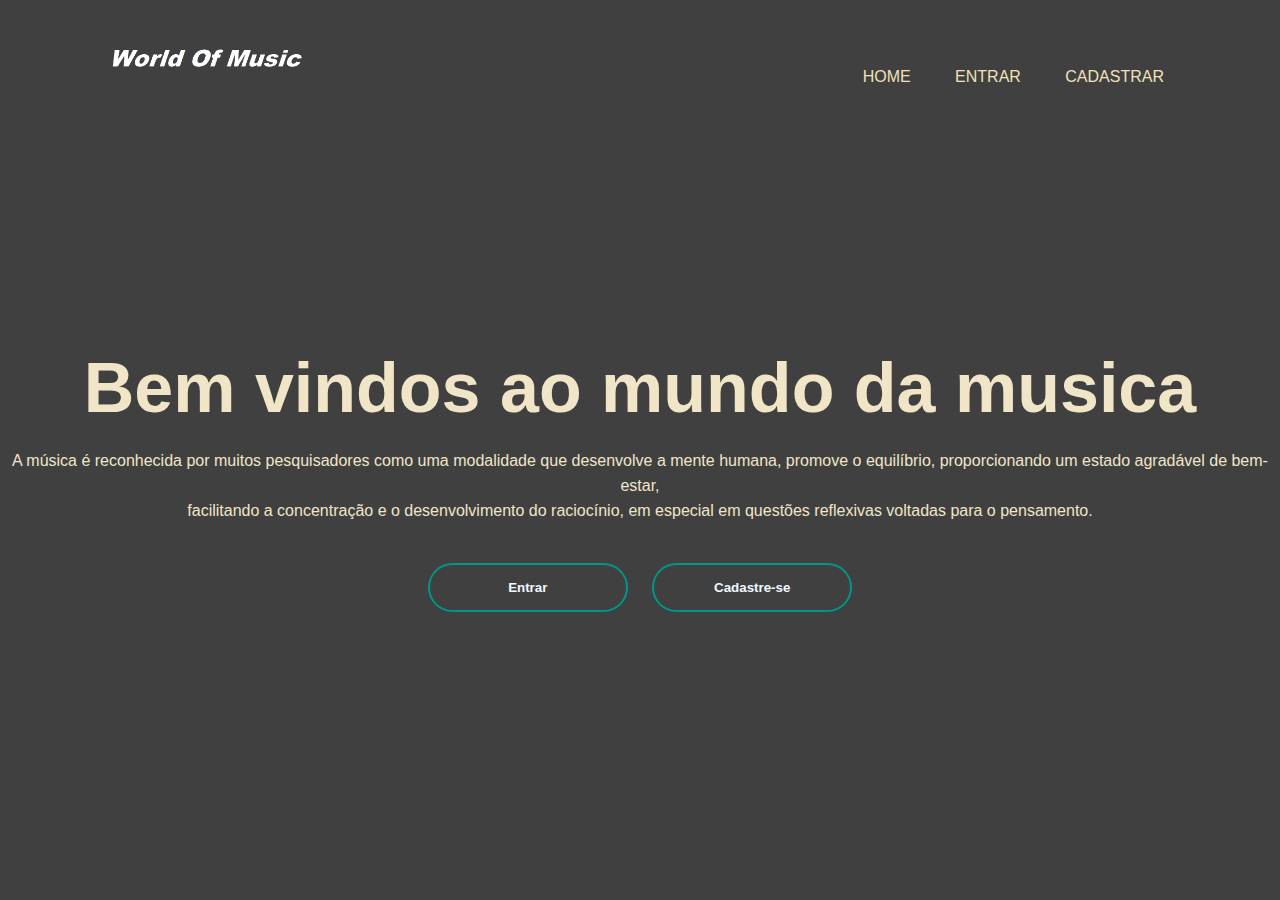
<file: Wolrd Of Music - Copia/index.html>
<!DOCTYPE html>
<html lang="en">
<head>
    <meta charset="UTF-8">
    <meta http-equiv="X-UA-Compatible" content="IE=edge">
    <meta name="viewport" content="width=device-width, initial-scale=1.0">
    <link rel="stylesheet" href="style3.css">
    <link rel="stylesheet" href="https://cdn.jsdelivr.net/npm/bootstrap-icons@1.8.1/font/bootstrap-icons.css">
    <title>Document</title>
</head>
<body>
    <div class="banner">
        <div class="navbar">
            <img src="img/world54545-removebg-preview.png" class="logo">
            <ul>
             <li><a href="principal.html">HOME</a></li>
                <li><a href="login.html">Entrar</a></li>
                <li><a href="cadastrar.html">Cadastrar</a></li>
            </ul>
        </div>
        <div class="conteiner">
            <h1>Bem vindos ao mundo da musica</h1>
            <p>A música é reconhecida por muitos pesquisadores como uma modalidade que desenvolve a mente humana, promove o equilíbrio,
                proporcionando um estado agradável de bem-estar, <br> facilitando a concentração e o desenvolvimento do raciocínio, em especial em questões 
                reflexivas voltadas para o pensamento.</p>

                <div>
                    <button type="submit"><span></span>Entrar</button>
                    <button type="button"><span></span>Cadastre-se</button>
                </div>
        </div>
    </div>
</body>
</html>
</file>
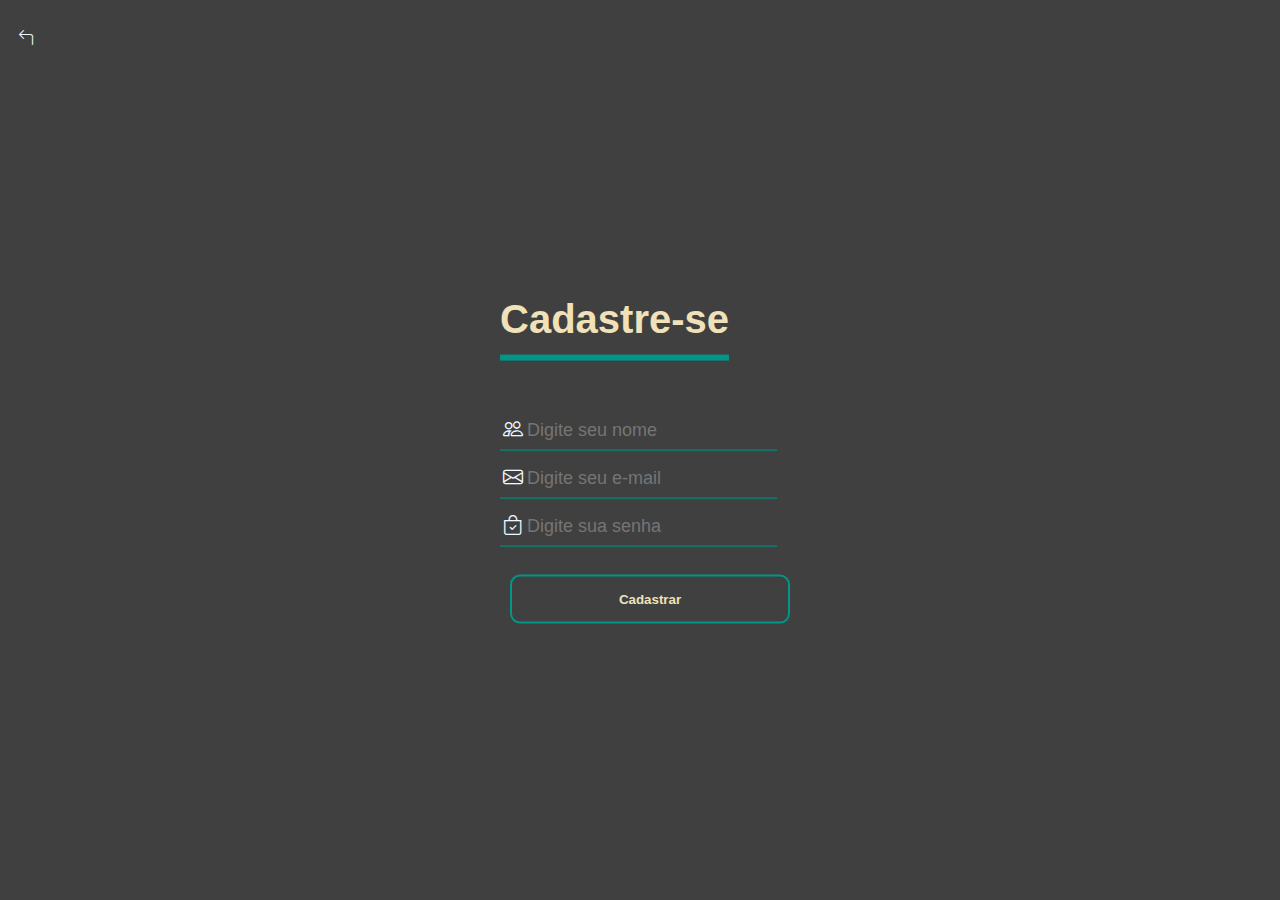
<file: Wolrd Of Music - Copia/cadastrar.html>
<!DOCTYPE html>
<html lang="en">
<head>
    <meta charset="UTF-8">
    <meta http-equiv="X-UA-Compatible" content="IE=edge">
    <meta name="viewport" content="width=device-width, initial-scale=1.0">
    <link rel="stylesheet" href="login.css">
    <link rel="stylesheet" href="https://cdn.jsdelivr.net/npm/bootstrap-icons@1.8.1/font/bootstrap-icons.css">
    <title>Tela de cadastro</title>
</head>
<body>
    <form id="register-from" action="#">
    <a href="index.html"><i class="bi bi-arrow-90deg-left"></i></a> 
    <div class="login-box">
        <h1>Cadastre-se</h1>
        <div class="textbox">
            <i class="bi bi-people"></i>
            <input type="text" placeholder="Digite seu nome"  name="nome" data-min-length="3">
        </div>
        <div class="textbox">
            <i class="bi bi-envelope"></i>
            <input type="email" placeholder="Digite seu e-mail" name="email" value="">
        </div>
        <div class="textbox">
            <i class="bi bi-bag-check"></i>
            <input type="password" placeholder="Digite sua senha" name="senha" value="">
        </div>
        <button id="btn-submit" type="submit"><span></span>Cadastrar</button>
    </div>
    <p class="error-validation template"></p>
</form>
    <script src="validaçoes.js"></script>
</body>
</html>
</file>
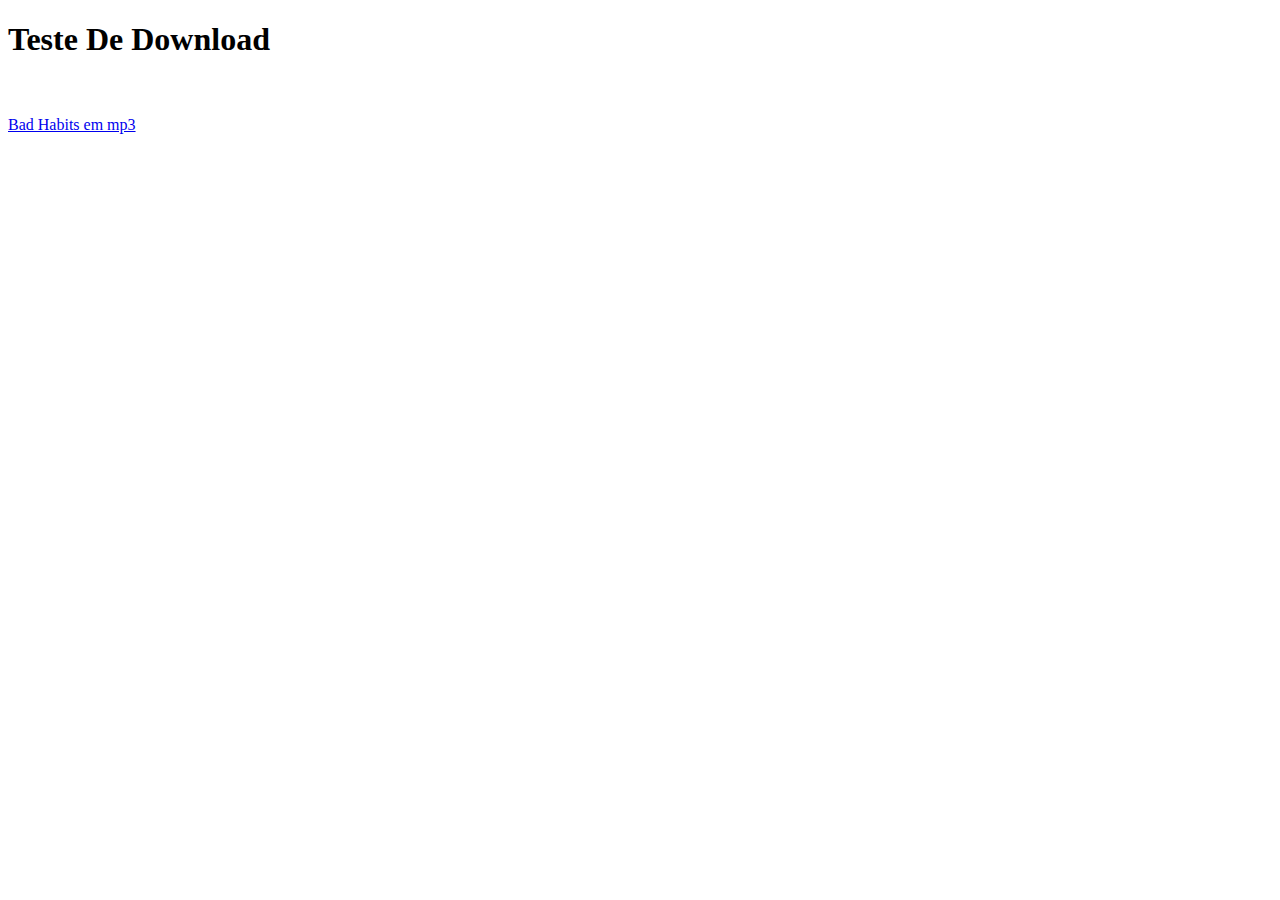
<file: Wolrd Of Music - Copia/download.html>
<!DOCTYPE html>
<html lang="en">
<head>
    <meta charset="UTF-8">
    <meta http-equiv="X-UA-Compatible" content="IE=edge">
    <meta name="viewport" content="width=device-width, initial-scale=1.0">
    <title>Document</title>
</head>
<body>
    <h1>Teste De Download</h1>
    <br><br>
    <a href="music/badhabits.mp3" download="badhabits.mp3">Bad Habits em mp3</a>
</body>
</html>
</file>
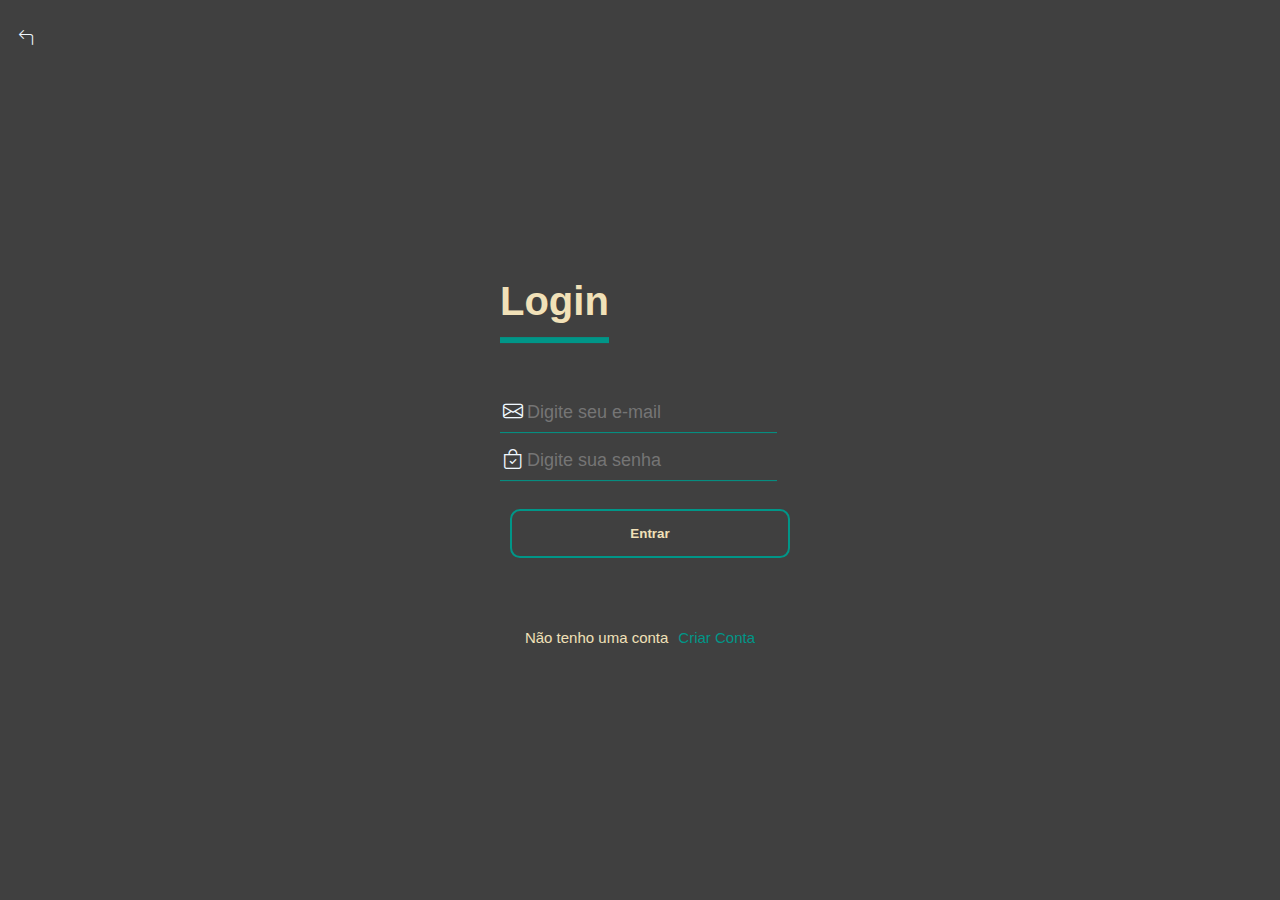
<file: Wolrd Of Music - Copia/login.html>
<!DOCTYPE html>
<html lang="en">
<head>
    <meta charset="UTF-8">
    <meta http-equiv="X-UA-Compatible" content="IE=edge">
    <meta name="viewport" content="width=device-width, initial-scale=1.0">
    <link rel="stylesheet" href="login.css">
    <link rel="stylesheet" href="https://cdn.jsdelivr.net/npm/bootstrap-icons@1.8.1/font/bootstrap-icons.css">
    <title>tela de login</title>
</head>
<body>
    <a href="index.html"><i class="bi bi-arrow-90deg-left"></i></a> 
    <div class="login-box">
        <h1>Login</h1>
        <div class="textbox">
            <i class="bi bi-envelope"></i>
            <input class="erroInput" type="email" placeholder="Digite seu e-mail" name="email" id="email" value="">
        </div>
        <div class="textbox">
            <i class="bi bi-bag-check"></i>
            <input class="erroInput" type="password" placeholder="Digite sua senha" name="senha" id="senha" value="">
        </div>
        <form action="principal.html">
        <button id="button"><span></span>Entrar</button>
        </form>
        <br><br>
            <p>Não tenho uma conta<a href="cadastrar.html">Criar Conta</a></p>
        </div>
    <script src="validaçoes.js"></script>
</body>
</html>
</file>
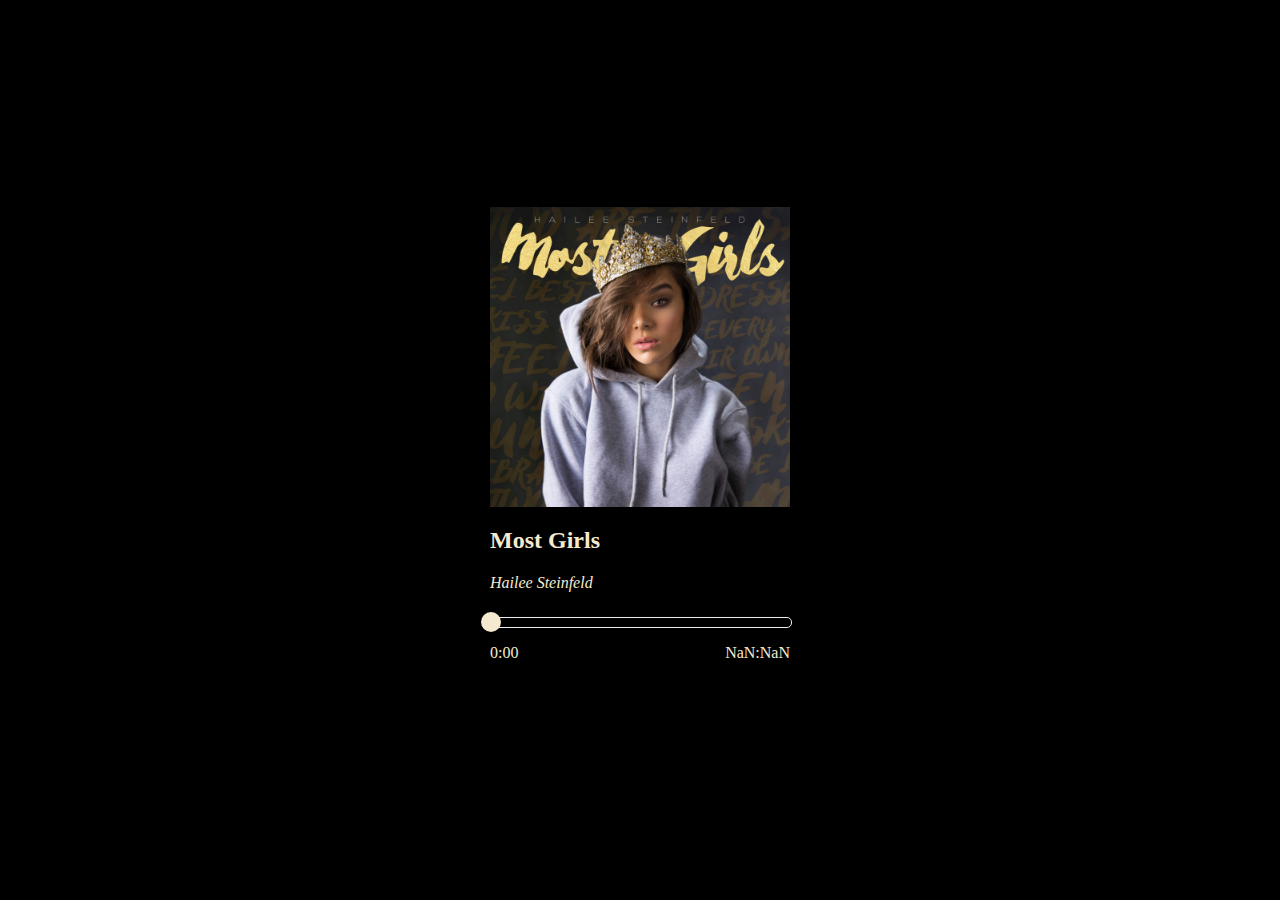
<file: Wolrd Of Music - Copia/play.html>
<!DOCTYPE html>
<html>
  <head>
    <meta charset="utf-8">
    <meta name="viewport" content="width=device-width">
    <title>Musica para todos</title>
    <link rel="stylesheet" href="https://pro.fontawesome.com/releases/v5.10.0/css/all.css" integrity="sha384-AYmEC3Yw5cVb3ZcuHtOA93w35dYTsvhLPVnYs9eStHfGJvOvKxVfELGroGkvsg+p" crossorigin="anonymous"/>
    <link rel="stylesheet" href="sty.css">
  </head>
  <body>
   <img src="img/mostgirl.png"> 
   <div class="descricao">      
    <h2>Most Girls</h2>
     <i>Hailee Steinfeld</i>
   </div>
   <div class="duracao">
     <div class="barra">
       <progress value="0" max="1"></progress>
       <div class="ponto"></div>
     </div>
     <div class="tempo">
       <p class="inicio">0:00</p>
       <p class="fim">3:40</p>
     </div>
   </div>
   <div class="player">
     <i class="fas fa-backward setas anterior"></i>
     <i class="fas fa-play botao-play"></i>
      <i class="fas fa-pause botao-pause"></i>
     <i class="fas fa-forward setas proxima"></i>
   </div>
<audio src="audio/mostgirl.mp3"></audio>
    <script src="sts.js"></script>
  </body>
</html>
</file>
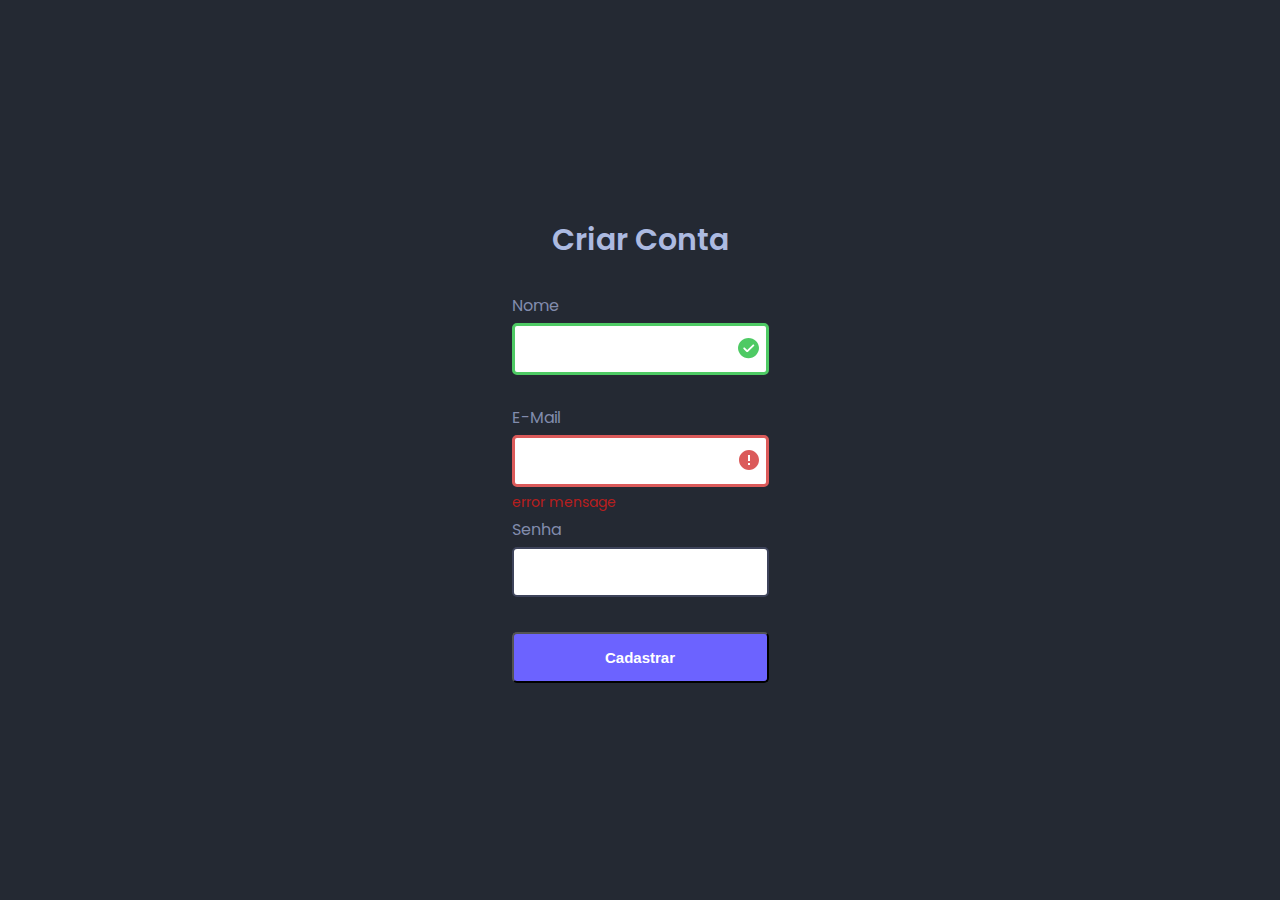
<file: Wolrd Of Music - Copia/teste.html>
<!DOCTYPE html>
<html lang="en">
<head>
    <meta charset="UTF-8">
    <meta http-equiv="X-UA-Compatible" content="IE=edge">
    <meta name="viewport" content="width=device-width, initial-scale=1.0">
    <title>Teste Login</title>
</head>
<body>
    <form class="form" id="form">
        <div class="header">
            <h2>Criar Conta</h2>
        </div>
        <div class="form-control success">
            <label for="username">Nome</label>
            <input type="text" id="username">
            <i><img class="img-success" src="img/success-icon.svg" alt=""></i>
            <i><img class="img-error" src="img/error-icon.svg" alt=""></i>
            <small>error mensage</small>
        </div>
        <div class="form-control error">
            <label for="username">E-Mail</label>
            <input type="email" id="email">
            <i><img class="img-success" src="img/success-icon.svg" alt=""></i>
            <i><img class="img-error" src="img/error-icon.svg" alt=""></i>
            <small>error mensage</small>
        </div>
        <div class="form-control">
            <label for="username">Senha</label>
            <input type="password" id="senha">
            <i><img class="img-success" src="img/success-icon.svg" alt=""></i>
            <i><img class="img-error" src="img/error-icon.svg" alt=""></i>
            <small>error mensage</small>
        </div>
        <button type="submit">Cadastrar</button>
    </form>
</body>
</html>
    <style>
            @import url('https://fonts.googleapis.com/css2?family=Poppins:wght@500;600&display=swap');

* {
    margin: 0;
    padding: 0;
    box-sizing: border-box;
}

body {
    background: #242933;
    display: flex;
    font-family: Poppins;
    align-items: center;
    justify-content: center;
    min-height: 100vh;

    border: 0;
}

.container {
    background-color: #2F3644;
    border-radius: 5px;
    border: 2px solid #3E445B;
    width: 450px;
    max-width: 100%;
}

.header {
    padding: 30px 40px;
}

.header h2 {
    font-weight: 600;
    color: #ACBAE1;
    font-size: 30px;
}

.form {
    padding: 0 40px 30px;
}

.form-control {
    margin-bottom: 10px;
    padding-bottom: 20px;
    position: relative;
}

.form-control label {
    display: inline-block;
    margin-bottom: 5px;
    color: #828CAD;
}

.form-control input {
    border: 2px solid #3E445B;
    border-radius: 5px;
    outline: 0;

    display: block;

    font-size: 14px;

    width: 100%;
    padding: 15px;
}

.form-control.success input {
    border: 3px solid #4ECA64;
}

.form-control.error input {
    border: 3px solid #DB5A5A;
}

.form-control.error i .img-error {
    visibility: visible;
}

.form-control.success i .img-success {
    visibility: visible;
}

.form-control.error small{
    color: #b81e1e;
    visibility: visible;
}

.form-control i {
    position: absolute;
    top: 45px;
    right: 10px;
    visibility: hidden;
}

.form-control small {
    visibility: hidden;
    position: absolute;
    margin-top: 5px;
    font-size: 14px;

}

.form button {
    background-color: #6C63FF;
    border-radius: 5px;
    color: #fff;
    padding: 15px;
    font-size: 15px;
    font-weight: 600;
    width: 100%;

    margin-top: 5px;

    cursor: pointer;
}

.form button:hover {
    background-color: #584ff5;
    transition: 0.3s;
}

    </style>
    <script src="validaçoes.js"></script>
</form>
</file>
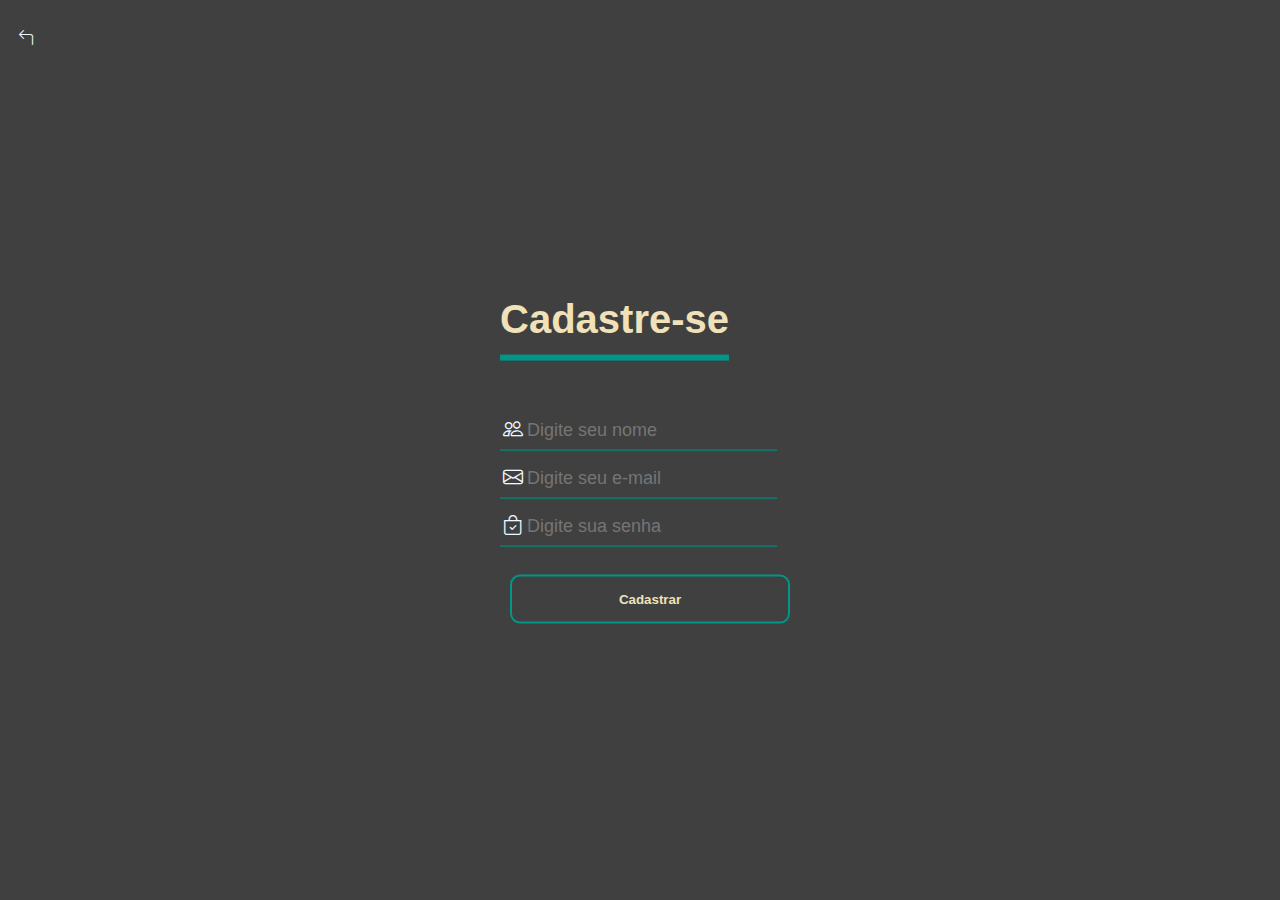
<file: Wolrd Of Music/cadastrar.html>
<!DOCTYPE html>
<html lang="en">
<head>
    <meta charset="UTF-8">
    <meta http-equiv="X-UA-Compatible" content="IE=edge">
    <meta name="viewport" content="width=device-width, initial-scale=1.0">
    <link rel="stylesheet" href="login.css">
    <link rel="stylesheet" href="https://cdn.jsdelivr.net/npm/bootstrap-icons@1.8.1/font/bootstrap-icons.css">
    <title>Tela de cadastro</title>
</head>
<body>
   
    <a href="index.html"><i class="bi bi-arrow-90deg-left"></i></a> 
    <div class="login-box">
        <h1>Cadastre-se</h1>
        <div class="textbox">
            <i class="bi bi-people"></i>
            <input type="text" placeholder="Digite seu nome" name="nome" value="">
        </div>
        <div class="textbox">
            <i class="bi bi-envelope"></i>
            <input type="email" placeholder="Digite seu e-mail" name="email" value="">
        </div>
        <div class="textbox">
            <i class="bi bi-bag-check"></i>
            <input type="password" placeholder="Digite sua senha" name="" value="">
        </div>
        <button type="button"><span></span>Cadastrar</button>
    </div>
</body>
</html>
</file>
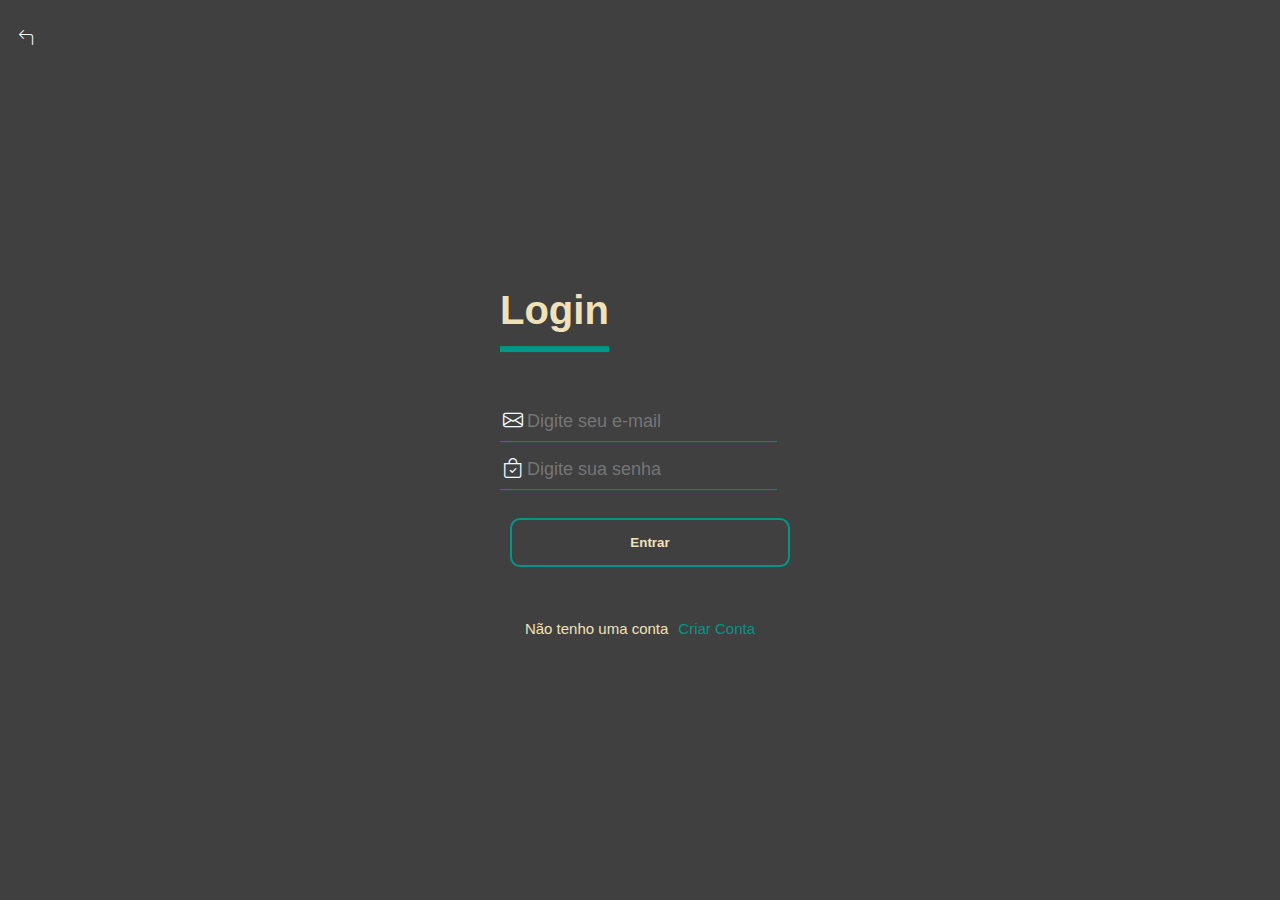
<file: Wolrd Of Music/login.html>
<!DOCTYPE html>
<html lang="en">
<head>
    <meta charset="UTF-8">
    <meta http-equiv="X-UA-Compatible" content="IE=edge">
    <meta name="viewport" content="width=device-width, initial-scale=1.0">
    <link rel="stylesheet" href="login.css">
    <link rel="stylesheet" href="https://cdn.jsdelivr.net/npm/bootstrap-icons@1.8.1/font/bootstrap-icons.css">
    <title>tela de login</title>
</head>
<body>
    <a href="index.html"><i class="bi bi-arrow-90deg-left"></i></a> 
    <div class="login-box">
        <h1>Login</h1>
        <div class="textbox">
            <i class="bi bi-envelope"></i>
            <input type="email" placeholder="Digite seu e-mail" name="email" value="">
        </div>
        <div class="textbox">
            <i class="bi bi-bag-check"></i>
            <input type="password" placeholder="Digite sua senha" name="" value="">
        </div>
        <button type="button"><span></span>Entrar</button>
        <br><br>
<p>Não tenho uma conta<a href="cadastrar.html">Criar Conta</a></p>
    </div>
</body>
</html>
</file>
<file: Wolrd Of Music - Copia/style3.css>
*{
    margin: 0;
    padding: 0;
    font-family: Arial, Helvetica, sans-serif;
}

.banner{
    width: 100%;
    height: 100vh;
    background-image: linear-gradient(rgba(0,0,0,0.75),rgba(0,0,0,0.75)),url(http://www.meupositivo.com.br/doseujeito/wp-content/uploads/2021/03/historia-da-musica0.jpg);
    background-size: cover;
    background-position: center;
}

.navbar{
    width: 85%;
    margin: auto;
    padding: 35px 0;
    display: flex;
    align-items: center;
    justify-content: space-between;
}

.logo{
    width: 220px;
    cursor: pointer;

}

.navbar ul li{
    list-style: none;
    display: inline-block;
    margin: 0 20px;
    position: relative;
}

.navbar ul li a{
    text-decoration: none;
    color: #f1e1b8;
    text-transform: uppercase;
}

.navbar ul li::after{
    content: '';
    height: 3px;
    width: 0;
    background: #009688;
    position: absolute;
    left: 0;
    bottom: -10px;
    transition: 0.5s;
}

.navbar ul li:hover::after{
    width: 100%;
}

.conteiner{
    width: 100%;
    position: absolute;
    top: 50%;
    transform: translateY(-50%);
    text-align: center;
    color: #f1e5c7;
}

.conteiner h1{
    font-size: 70px;
    margin-top: 80px;
}

.conteiner p{
    margin: 20px auto;
    font-weight: 100;
    line-height: 25px;
}

button{
    width: 200px;
    padding: 15px 0;
    text-align: center;
    margin: 20px 10px;
    border-radius: 25px;
    font-weight: bold;
    border: 2px solid #009688;
    background: transparent;
    color:aliceblue;
    cursor: pointer;
    position: relative;
    overflow: hidden;
}

span{
   background: #009688;
   height: 100%;
   width: 0; 
   border-radius: 25px;
   position: absolute;
   left: 0;
   bottom: 0;
   z-index: -1;
   transition: 0.6s;
}

button:hover span{
    width: 100%;
}

button:hover{
    border: none;

}
</file>
<file: Wolrd Of Music - Copia/login.css>
body{
    margin: 0;
    padding: 0;
    font-family: Arial, Helvetica, sans-serif;
    width: 100%;
    height: 100vh;
    background-image: linear-gradient(rgba(0,0,0,0.75),rgba(0,0,0,0.75)),url(http://www.meupositivo.com.br/doseujeito/wp-content/uploads/2021/03/historia-da-musica0.jpg);
    background-size: cover;
    background-position: center;
}

.login-box{
    width: 280px;
    position: absolute;
    top: 50%;
    left: 50%;
    transform: translate(-50%, -50%);
    color: #f1e1b8;
}

.login-box h1{
   float: left;
   font-size: 40px; 
   border-bottom: 6px solid #009688;
   margin-bottom: 50px;
   padding: 13px 0;
}

.textbox{
  width: 99%;
  overflow: hidden;
  font-size: 20px;
  padding: 8px 0; 
  margin: 8px 0;
  border-bottom: 1px solid #009688 ;
}

.textbox i{
   width: 25px;
   float: left;
   text-align: center; 
   color: aliceblue;
}

.textbox input{
    border: none;
    outline: none;
    background: none;
    color: aliceblue;
    font-size: 18px;
    width: 80%;
    float: left;
    margin: 5 10px;
}

button{
    width: 100%;
    padding: 15px 0;
    text-align: center;
    margin: 20px 10px;
    border-radius: 10px;
    font-weight: bold;
    border: 2px solid #009688;
    background: transparent;
    color:#f1e1b8;
    cursor: pointer;
    position: relative;
    overflow: hidden;
}

span{
    background: #009688;
    height: 100%;
    width: 0; 
    border-radius: 10px;
    position: absolute;
    left: 0;
    bottom: 0;
    z-index: -1;
    transition: 0.6s;
 }
 
 button:hover span{
     width: 100%;
 }
 
 button:hover{
     border: none;
 
 }

 .bi-arrow-90deg-left{
     color: aliceblue;
     top: 30px;
     position: relative;
     padding: 8px;
     width: 25px; 
     cursor: pointer;
 }


p{
text-align: center;
color: #f1e1b8;
font-size: 15px;
}

a{
color: #009688;
text-decoration: none;
margin-left: 10px;
}

.error-validation {
    color: #ff1a1a;
    position: absolute;
    top: 182px;
    font-size: 12px;
  }
  
  .template {
    display: none;
  }
</file>
<file: Wolrd Of Music - Copia/sty.css>
body, html{
    margin: 0;
    padding: 0;
    display:flex;
    flex-direction:column;
    align-items: center;
    justify-content: center;
    height:100vh;
    background-color: rgb(0, 0, 0);
    color:#f5eacf
  }
  
  img{
    width: 300px;
    height: 300;
  }
  
  .descricao{
    width:300px;
  }
  
  .h2{
    margin-bottom:5px;
  }
  
  .duracao{
    width:300px;
    margin-top:25px;
  }
  
  .barra{
    width:300px;
    height:9px ;
    border: 1px solid #eee;
    border-radius:5px;
    display:flex;
    align-items: center;
    justify-content: flex-start;
  }
  
  progress{
    height:9px;
    width: 0;
    background-color:#f5eacf
  }
  
  .ponto{
    width:20px;
    height:20px;
    background-color:#f5eacf;
    border-radius: 50px;
    margin-left: -10px;
    cursor: pointer;
  }
  
  .tempo{
    display:flex;
    width: 300px;
    justify-content: space-between;
  }
  
  .player{
    width:300px;
    display:flex;
    justify-content: space-around;
    align-items: center;
    margin-top: 15px;
  }
  
  .botao-play, .botao-pause{
    font-size: 50px;
    cursor: pointer;
  }
  
  .setas{
    font-size: 40px;
    cursor: pointer;
  }
  
  .botao-pause{
    display: none;
  }
</file>
<file: Wolrd Of Music/login.css>
body{
    margin: 0;
    padding: 0;
    font-family: Arial, Helvetica, sans-serif;
    width: 100%;
    height: 100vh;
    background-image: linear-gradient(rgba(0,0,0,0.75),rgba(0,0,0,0.75)),url(http://www.meupositivo.com.br/doseujeito/wp-content/uploads/2021/03/historia-da-musica0.jpg);
    background-size: cover;
    background-position: center;
}

.login-box{
    width: 280px;
    position: absolute;
    top: 50%;
    left: 50%;
    transform: translate(-50%, -50%);
    color: #f1e1b8;
}

.login-box h1{
   float: left;
   font-size: 40px; 
   border-bottom: 6px solid #009688;
   margin-bottom: 50px;
   padding: 13px 0;
}

.textbox{
  width: 99%;
  overflow: hidden;
  font-size: 20px;
  padding: 8px 0; 
  margin: 8px 0;
  border-bottom: 1px solid #009688 ;
}

.textbox i{
   width: 25px;
   float: left;
   text-align: center; 
   color: aliceblue;
}

.textbox input{
    border: none;
    outline: none;
    background: none;
    color: aliceblue;
    font-size: 18px;
    width: 80%;
    float: left;
    margin: 5 10px;
}

button{
    width: 100%;
    padding: 15px 0;
    text-align: center;
    margin: 20px 10px;
    border-radius: 10px;
    font-weight: bold;
    border: 2px solid #009688;
    background: transparent;
    color:#f1e1b8;
    cursor: pointer;
    position: relative;
    overflow: hidden;
}

span{
    background: #009688;
    height: 100%;
    width: 0; 
    border-radius: 10px;
    position: absolute;
    left: 0;
    bottom: 0;
    z-index: -1;
    transition: 0.6s;
 }
 
 button:hover span{
     width: 100%;
 }
 
 button:hover{
     border: none;
 
 }

 .bi-arrow-90deg-left{
     color: aliceblue;
     top: 30px;
     position: relative;
     padding: 8px;
     width: 25px; 
     cursor: pointer;
 }


p{
text-align: center;
color: #f1e1b8;
font-size: 15px;
}

a{
color: #009688;
text-decoration: none;
margin-left: 10px;
}
</file>
